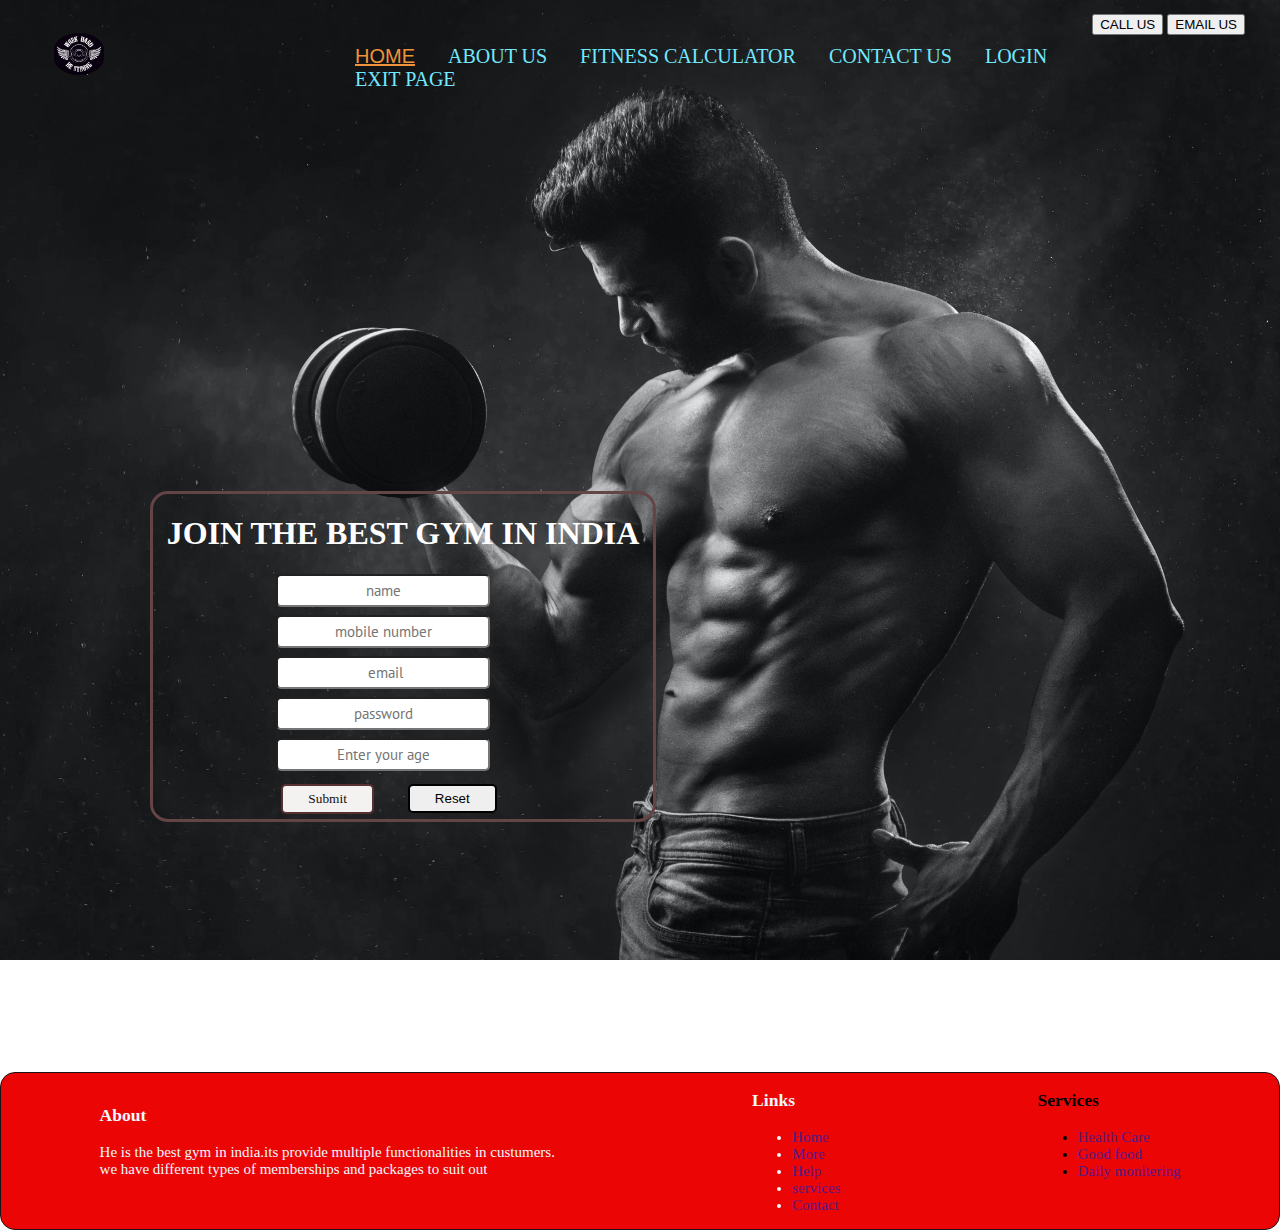
<file: Webfiles/index.html>
<!DOCTYPE html>
<html lang="en">
    <head>
        <meta charset="UTF-8">
        <meta http-equiv="X-UA-Compatible" content="IE=edge">
        <meta name="viewport" content="width=device-width, initial-scale=1.0">
        <title>akash fitness</title>
        <link rel="preconnect" href="https://fonts.googleapis.com">
        <link rel="preconnect" href="https://fonts.googleapis.com">
        <link rel="preconnect" href="https://fonts.gstatic.com" crossorigin>
        <link rel="preconnect" href="https://fonts.googleapis.com">
        <link rel="preconnect" href="https://fonts.gstatic.com" crossorigin>
        <link
            href="https://fonts.googleapis.com/css2?family=PT+Sans:ital,wght@0,700;1,700&family=Roboto+Slab:wght@100&display=swap"
            rel="stylesheet">

        <link rel="stylesheet" href="page1.css">

        <style>
        /* body{

            
            font-family: 'PT Sans', sans-serif;

            color: rgb(9, 4, 4);
            padding: 0px;
            margin:0px;
            background: url(akg.jpg);
            height: 100%;
            background-repeat: no-repeat;
            background-size: 100%;
        }
        .left{
            line-height: 1;
            font-size: 60px;
            
            display: inline-block;
            position:absolute;
            left:50px;
            top:13px;
        }
        .left img{
            width: 100px;
            
           
           border-radius: 40px;
           padding: 10px 2px;
           margin: 10px 2px;

            

        }
    
        .center{
            display: block;
            width: 40%;
            margin:20px auto;
            border-radius: 8px;
            border:2px solid rgb(237, 237, 237);



        }
        .right{
            display:inline-block;
            
            position: absolute;
            right:35px;
            top:13px;


        }
        .navbar{
            display: inline-block;
        }
        .navbar li{
            display: inline-block;
            font-size: 16px;
        }
        .navbar li a{
            text-decoration: none;
            padding:15px 14px;
            font-family: 'Times New Roman', Times, serif;
            color:rgb(222, 222, 222);
            
        }
        .navbar li a:hover{
            color:rgb(162, 48, 82);
            font-family: 'Franklin Gothic Medium', 'Arial Narrow', Arial, sans-serif;
            text-decoration: underline;
            font-size: 20px;
        }
        .navbar li a.active{
            color:rgb(229, 175, 122);
            font-family: 'Franklin Gothic Medium', 'Arial Narrow', Arial, sans-serif;
            text-decoration: underline;
        }
         */
        .container {
        text-align: center;
        border: 2px solid #644444;
        color: white;
        width: 500px;
        /* margin:100px 300px; */
        margin-top: 400px ;
        margin-bottom:auto ;
        margin-right:100px;
        margin-left:150px;
        padding-top: auto;
        padding-left:auto;
        padding-bottom: auto;
        padding-right: auto;
        border-radius: 18px;
        border-width: 3px;
    
    }

    .input1:hover{
        background-color: rgb(180, 231, 231);
    }


.Hdr{
    display:flex;
    flex-wrap: wrap;
}


    .form_group input{
        font-family: 'PT Sans', sans-serif;
        text-align: center;
        display:block;
        margin: 8px 123px;
        padding:5px 5px;
        border-radius: 5px;
        width:200px;
        font-size:15px;
    }
    .container h1{
        text-align: center;
        font-family: 'Gill Sans';
    }
    
   

    .button{

        display: inline-block;
        margin: 5px 5px;
    }

/* remove number arrows from input type="number" */
input::-webkit-outer-spin-button,
input::-webkit-inner-spin-button
{

    -webkit-appearance: none;
    margin: 0;
}
    

   input[type="submit"]:hover{
    background-color: black;
    color: white;
    font-family: Cambria, Cochin, Georgia, Times, 'Times New Roman', serif;
}
    .btn1{
        
        font-family: 'pt', serif;
        color: rgb(21, 12, 12);
   /* font-size: large; */
   margin: 0px;
   margin-right:20px;
   margin-left: -28px;
   background-color: rgb(244, 241, 241);
   padding: 5px 25px;
   border: 2px solid rgb(87, 49, 49);
   /* border-radius: 10px; */
   border-radius: 5px;


}

.btn2{
    margin-top: 0px ;
    margin-bottom:0px ;
    margin-right:0px;
    margin-left:0px;
    padding: 5px 25px;
    border: 2px solid black;
    border-radius: 5px;
    
}

input[type="reset"]:hover{
    background-color: rgb(252, 36, 36);
    color: white;
    /* font-size: 15px; */
    font-family: system-ui, -apple-system, BlinkMacSystemFont, 'Segoe UI', Roboto, Oxygen, Ubuntu, Cantarell, 'Open Sans', 'Helvetica Neue', sans-serif;


}

.btn2:hover{
    cursor: pointer;
    font-size: 10px;
}

.header-section{
    padding-bottom: 250px;
}

footer{

    background-color: #ec0505;
    color: aliceblue;
    font-family: 'Lucida Sans', 'Lucida Sans Regular';

    height: auto;
    border: 1px solid rgb(22, 20, 20);
    border-radius: 15px;
}

.foter{
    
    flex-wrap: wrap;
    font-size: 15px;
    width: auto;
    height: auto;
    display: flex;
    justify-content: space-around;

    text-decoration: none;

}
 .About{
    padding-top: 15px;
 }
a{
    justify-content:flex-end;
 text-decoration: none;
}



 a:hover{

color:rgb(255, 252, 71);
text-decoration: underline;



}


.services{
  
    text-decoration: none;
    color: black;

}


    </style>
    </head>
    <body>
        <div class="Hdr">
        <section class="header-section">
        <header>

            <div class="left">
                <!-- left box for logo -->
                <img src="logo3.jpg" alt="no found">
                <!-- <div style="font-size: 14px; color: rgb(20, 208, 255);">
                    fitness</div> -->

            </div>
            <div class="center">
                <!-- center box for navigation  -->
                <ul class="navbar">
                    <li><a href="index.html" class="active">HOME</a></li>
                    <li><a href="about.html" class="actve">ABOUT US</a></li>
                    <li><a href="fitness.html" class="actie">FITNESS CALCULATOR</a></li>
                    <li><a href="contact.html" class="activ">CONTACT US</a></li>
                    <li><a href="login.html" class="ac">LOGIN </a></li>
                    <li><a href="exit.html" class="av">EXIT PAGE</a></li>
                </ul>

            </div>
            <div class="right">
                <!-- right box for buttons -->
                <button class="btn">CALL US </button>
                <button class="btn">EMAIL US</button>

            </div>
        </header>
        <div class="container">
            <h1>JOIN THE BEST GYM IN INDIA</h1>
            <form action="rs.php" method="POST">
                <div class="form_group">
                    <input  class="input1" type="text" name="name"  placeholder="name">
                </div>
                <div class="form_group">
                    <input class="input1" type="tel" name="no" placeholder="mobile number">
                </div>
                <div class="form_group">
                    <input class="input1" type="email" name="email" placeholder=" email">
                </div>
                <div class="form_group">
                    <input class="input1" type="password" name="password" placeholder="password">
                </div>
                <div class="form_group">
                    <input class="input1" type="text" name="age" placeholder="Enter your age">
                </div>
                <div class="button">
                  <input type="submit" class="btn1">
                    <!-- <button class="btn1">Submit</button> -->
                </div>
                <div class="button">
                    <input type="reset" class="btn2" >
                    
                </div>
            </form>
        </div>
    </div>
    </section>
        <section>
            <footer>
                <div class="foter">
                
                <div class="About">
                <h3>About</h3>
                
                    <p> He  is the best gym in india.its provide multiple functionalities in custumers.<br>
                        we have different types of memberships and packages to suit out 
                    </p>

                </div>

                <div class="Links">
                    <h3>Links</h3>
                    <ul>
                        <li>
                            <ion-icon name="arrow-forward-outline"></ion-icon> 
                            <a href="">Home</a>
                        </li>
                        <li>
                            <span><ion-icon name="arrow-forward-outline"></ion-icon></span>
                            <a href="">More</a>
                        </li>
                        <li>
                            <span><ion-icon name="arrow-forward-outline"></ion-icon></span>
                            <a href="">Help</a>
                        </li>
                        <li>
                            <span><ion-icon name="arrow-forward-outline"></ion-icon></span>
                            <a href="">services</a>
                        </li>
                        <li>
                            <span><ion-icon name="arrow-forward-outline"></ion-icon></span>
                            <a href="">Contact</a>
                        </li>
                    </ul>
            
            
                </div>

                <div class="services">
                    <h3>Services</h3>
                    <ul>
                        <li>
                            <span><ion-icon name="arrow-forward-outline"></ion-icon></span>
                            <a href="">Health Care</a>
                        </li>
                        <li>
                            <span><ion-icon name="arrow-forward-outline"></ion-icon></span>
                            <a href="">Good food</a>
                        </li>
                        <li>
                            <span><ion-icon name="arrow-forward-outline"></ion-icon></span>
                            <a href="">Daily monitering</a>
                        </li>
                    </ul>
                </div>
            
            </div>
            
            

            </footer>

        </section>
        
    </body>
</html>
</file>
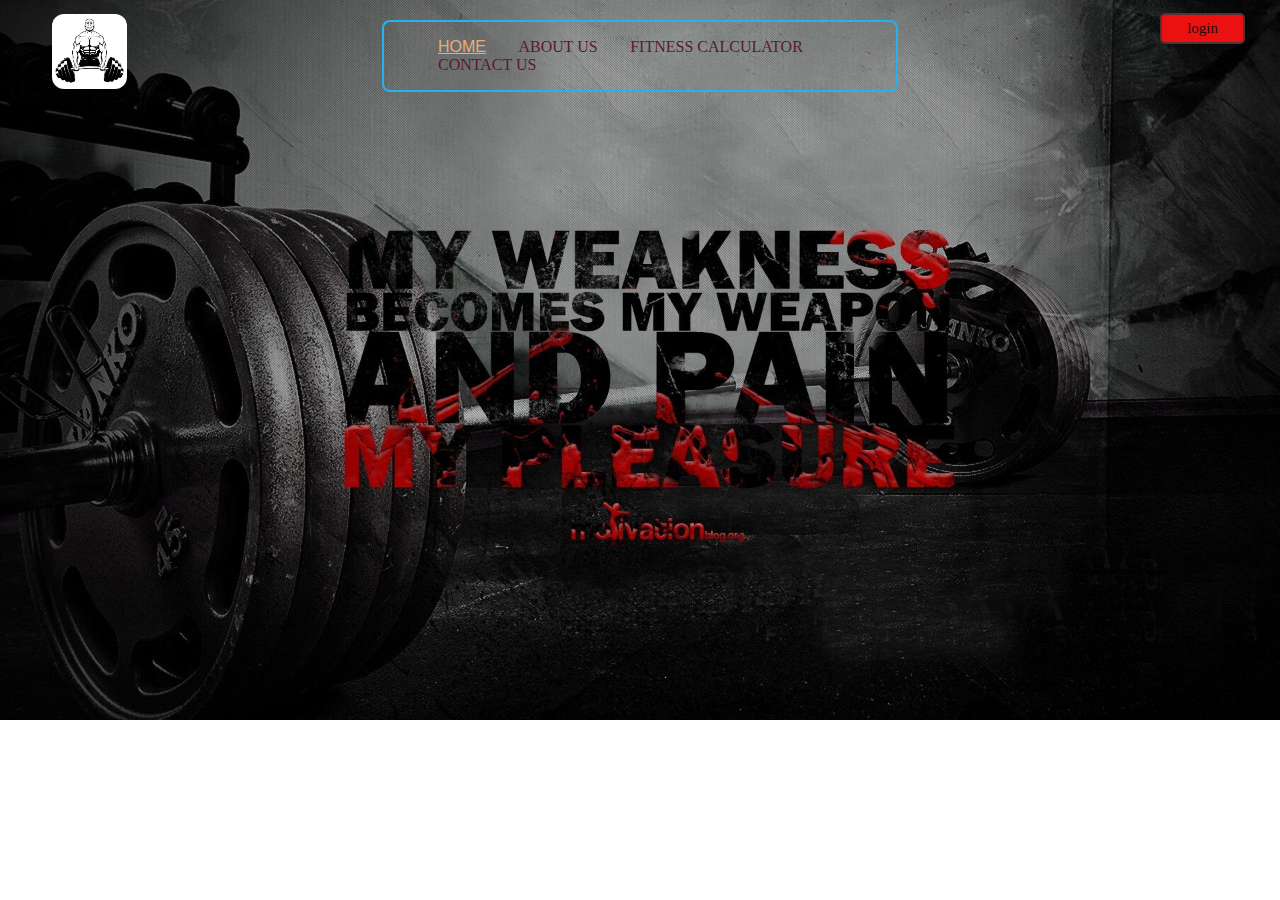
<file: Webfiles/about.html>
<!DOCTYPE html>
<html lang="en">
    <head>
        <meta charset="UTF-8">
        <meta name="viewport" content="width=device-width, initial-scale=1.0">
        <title>ABOUT</title>
        <link rel="stylesheet" href="page2.css">
        <style>
        .login {
            right:35px;
            top:13px;
            position: absolute;
        }

        .btn{
            font-family: 'pt', serif;
        color: rgb(21, 12, 12);
   /* font-size: large; */
   margin: 0px;
   margin-right: 0px;
   margin-left: 0px;
   background-color: rgb(236, 17, 17);
   padding: 5px 25px;
   border: 2px solid rgb(87, 49, 49);
   /* border-radius: 10px; */
   border-radius: 5px;
   font-size: 15px;
        }
        
    </style>
    </head>
    <body>
        <header class="header">
            <div class="left">
                <!-- left box for logo -->
                <img src="newlogo.jpg" alt="no found">
                <!-- <div style="font-size: 14px; color: rgb(20, 208, 255);">
                fitness</div> -->

            </div>
            <div class="center">
                <!-- center box for navigation  -->
                <ul class="navbar">
                    <li><a href="home.html" class="active">HOME</a></li>
                    <li><a href="about.html" class="actve">ABOUT US</a></li>
                    <li><a href="fitness.html" class="actie">FITNESS CALCULATOR</a></li>
                    <li><a href="contact.html" class="activ">CONTACT US</a></li>
                </ul>

            </div>
            <div class="login">
                <!-- <div class="right"> -->
                <!-- right box for buttons  -->
                <button class="btn">login</button>

            </div>
        </header>
    </body>
</html>
</file>
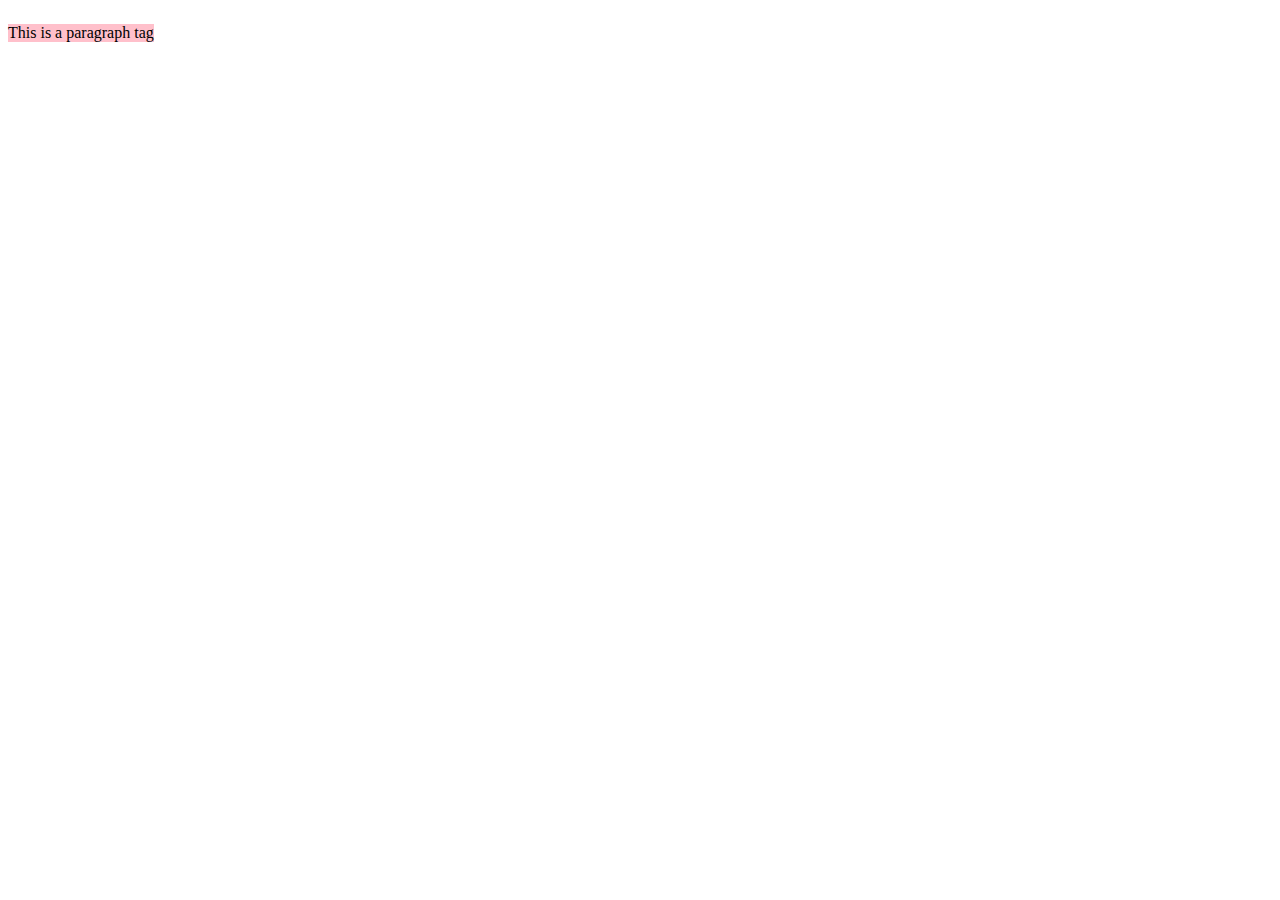
<file: Webfiles/adjecent sibling selector.html>
<!DOCTYPE html>
<html lang="en">
<head>
    <meta charset="UTF-8">
    <meta http-equiv="X-UA-Compatible" content="IE=edge">
    <meta name="viewport" content="width=device-width, initial-scale=1.0">
    <title>Document</title>
    <style>
        div>p{
            background-color: pink;
            display: inline-block;
        }
    </style>

</head>
<body>
    <div>
        <p>This is a paragraph tag</p>
    </div>
</body>
</html>

<!-- <!DOCTYPE html>
<html lang="en">
<head>
    <meta charset="UTF-8">
    <meta http-equiv="X-UA-Compatible" content="IE=edge">
    <meta name="viewport" content="width=device-width, initial-scale=1.0">
    <title>Descendent Selector</title>
    <style>
        #div1 li{
            background-color: red;
        }
    </style>
</head>
<body>
    <div id="div1">
        <ul>
            <li>akash</li>
            <li>rohan</li>
            <li>sohan</li>
            <li>amit</li>
        </ul>
    </div>
    
</body>
</html> -->
<!-- <html>
    <head>
        <style>
p+span
{
background : red;
}
</style>
    </head>
    <body>
        <div id=”Div1”>
            <p>This is a paragraph tag</p>
            <span>This span is tags</span>
        </div>
    </body>
</html> -->
</file>
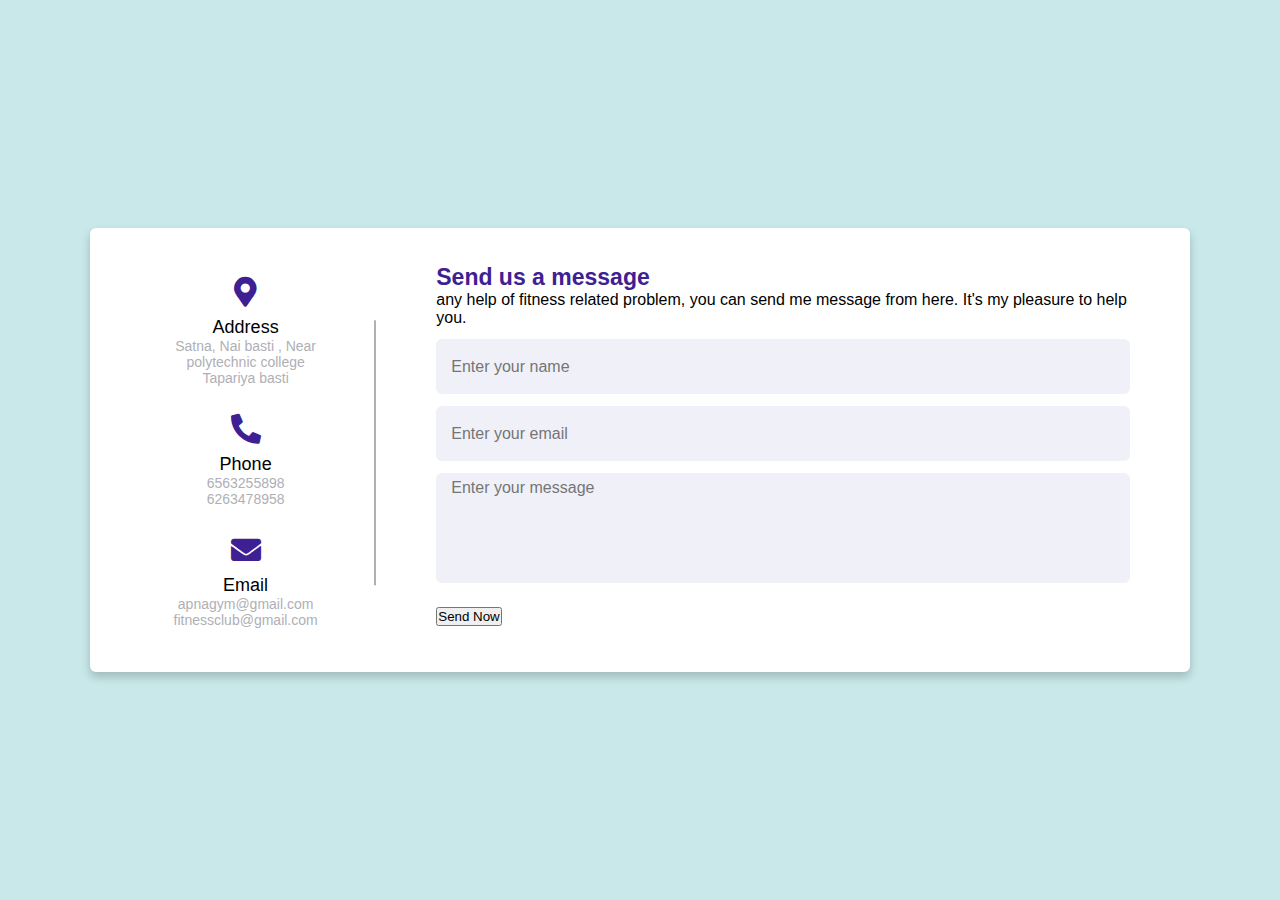
<file: Webfiles/contact.html>
<!DOCTYPE html>
<!-- Website - www.codingnepalweb.com -->
<html lang="en" dir="ltr">
  <head>
    <meta charset="UTF-8" />
    <title>Responsive Contact Us Form | CodingLab</title>
    <link rel="stylesheet" href="syle.css" />
    <!-- Fontawesome CDN Link -->
    <link rel="stylesheet" href="https://cdnjs.cloudflare.com/ajax/libs/font-awesome/5.15.2/css/all.min.css" />
    <meta name="viewport" content="width=device-width, initial-scale=1.0" />
  </head>
  <body>


    
    <div class="container">
      <div class="content">
        <div class="left-side">
          <div class="address details">
            <i class="fas fa-map-marker-alt"></i>
            <div class="topic">Address</div>
            <div class="text-one">Satna, Nai basti , Near polytechnic college </div>
            <div class="text-two">Tapariya basti </div>
          </div>
          <div class="phone details">
            <i class="fas fa-phone-alt"></i>
            <div class="topic">Phone</div>
            <div class="text-one">6563255898</div>
            <div class="text-two">6263478958</div>
          </div>
          <div class="email details">
            <i class="fas fa-envelope"></i>
            <div class="topic">Email</div>
            <div class="text-one">apnagym@gmail.com</div>
            <div class="text-two">fitnessclub@gmail.com</div>
          </div>
        </div>
        <div class="right-side">
          <div class="topic-text">Send us a message</div>
          <p>any help of fitness related problem, you can send me message from here. It's my pleasure to help you.</p>
          <form action="rl.php" method="post">
            <div class="input-box">
              <input type="text" name="name" placeholder="Enter your name" />
            </div>
            <div class="input-box">
              <input type="text" name="email" placeholder="Enter your email" />
            </div>
            <div class="input-box message-box">
              <textarea name="text" placeholder="Enter your message"></textarea>
            </div>
            <div class="button">
              <input type="submit" value="Send Now" />
            </div>
          </form>
        </div>
      </div>
    </div>
  </body>
</html>
</file>
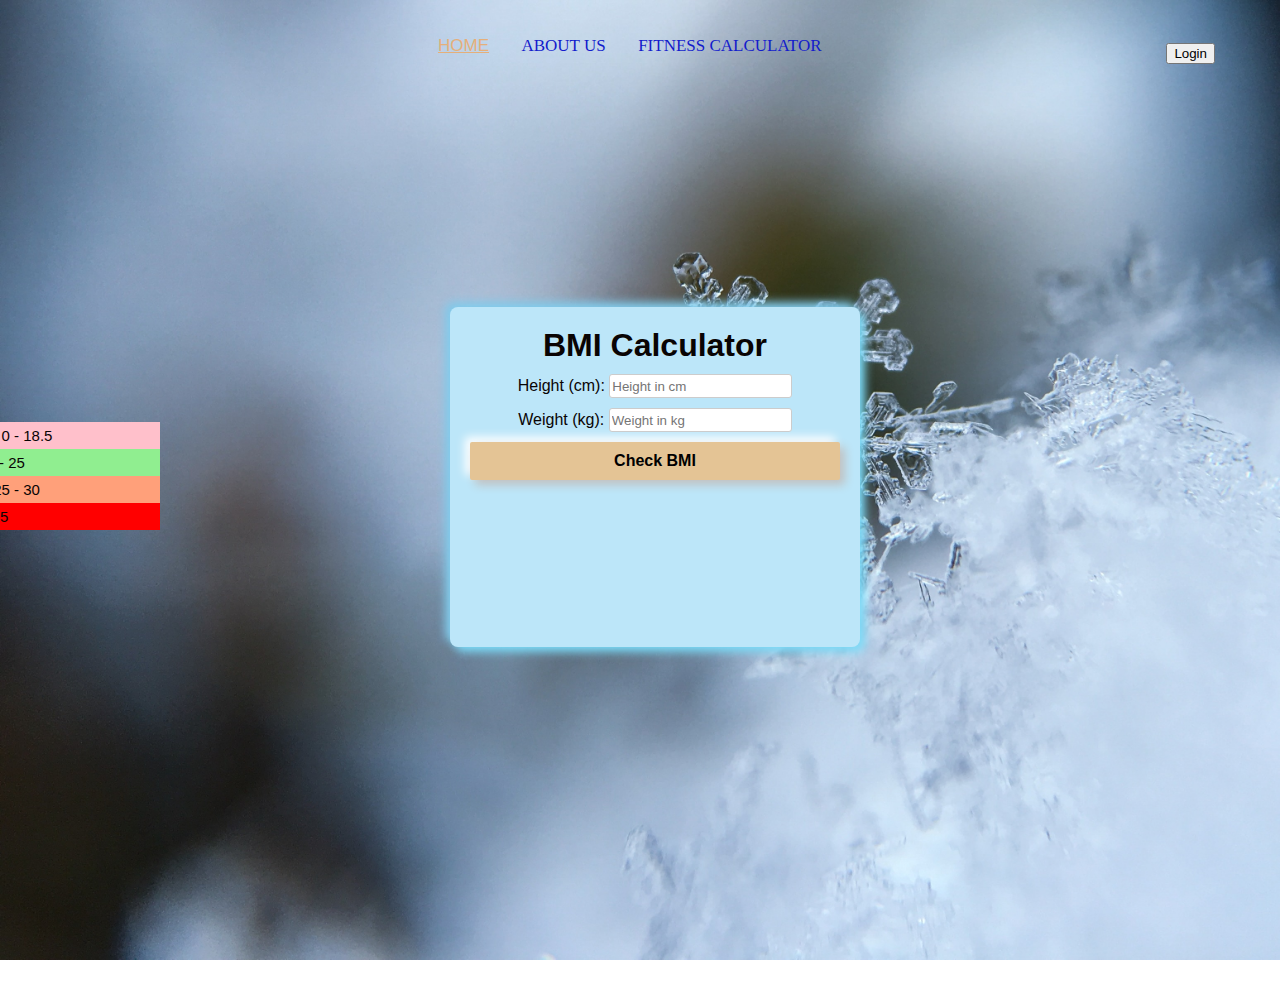
<file: Webfiles/fitness.html>
<!DOCTYPE html>
<html lang="en">

<head>
  <meta charset="UTF-8">
  <meta http-equiv="X-UA-Compatible" content="IE=edge">
  <meta name="viewport" content="width=device-width, initial-scale=1.0">
  <title>BMI Calculator In JavaScript</title>

  <!-- <link rel="stylesheet" href="page1.css"> -->
  <style>
body{

            
            font-family: 'PT Sans', sans-serif;

            color: rgb(9, 4, 4);
            padding: 0px;
            margin:0px;
            background: url(cal.jpg.jpg);
            height: 100%;
            background-repeat: no-repeat;
            background-size: 100%;
        }
        .left{
            line-height: 1;
            font-size: 60px;
            
            display: inline-block;
            position:absolute;
            left:50px;
            top:13px;
        }
        .left img{
            width: 100px;
            
           
           border-radius: 40px;
           padding: 10px 2px;
           margin: 10px 2px;

            

        }
    
        .center{
            display: block;
            width: 40%;
            margin:20px auto;
            /* border-radius: 8px;
            border:2px solid rgb(237, 237, 237); */



        }
        .right{
            display:block;
            
            padding: 30px;
            position: absolute;
            right:35px;
            top:13px;
            font-family: 'Gill Sans', 'Gill Sans MT', Calibri, 'Trebuchet MS', sans-serif;
            


        }
        .navbar{
            display: inline-block;
        }
        .navbar li{
            display: inline-block;
            font-size: 17px;
        }
        .navbar li a{
            text-decoration: none;
            padding:15px 14px;
            font-family: 'Times New Roman', Times, serif;
            color:#131ccc;
            
        }
        .navbar li a:hover{
            color:rgb(162, 48, 82);
            font-family: 'Franklin Gothic Medium', 'Arial Narrow', Arial, sans-serif;
            text-decoration: underline;
            font-size: 20px;
        }
        .navbar li a.active{
            color:rgb(229, 175, 122);
            font-family: 'Franklin Gothic Medium', 'Arial Narrow', Arial, sans-serif;
            text-decoration: underline;
        }
        

    body {
      margin: 0;
      box-sizing: content-box;
      font-family: sans-serif;
    }

    .container {
      position: relative;
      display: flex;
      padding-right: 420px;
      padding: px;
      justify-content: center;
      align-items: center;
      height: 100vh;

      /* background-color: #e0e0e0; */
    }

    .bmi-calculator {
      border-radius: 8px;
      background-color: #bce6f9;
    text-align: center;
    margin-bottom: 130px;
    margin-left: 450px;
      padding: 20px;
      width: 400px;
      height: 300px;
      box-shadow: 5px 5px 10px #7bdaf7,
        -5px -5px 10px #82caeb;
    }

    h1 {
      margin: 0 0 10px 0;
      text-align: center;
    }

    .input {
      margin: 10px 0;
    }

    .input input {
      border: 1px solid #ccc;
      border-radius: 3px;
      height: 20px;
    }

    .input input:focus {
      outline: none;
    }

    .calculate {
      display: block;
      margin: 0 auto;
      padding: 10px;
      border: none;
      border-radius: 2px;
      background-color: #e4c495;
      width: 100%;
      font-size: 16px;
      font-weight: bold;
      box-shadow: 5px 5px 10px #c1c1c1,
        -5px -5px 10px #ffffff;
    }

    .bmi-status {
      position: absolute;
      top: 10px;
      right: 800px;
    margin: 320px;
    width: 20%;
    height: 60%;
    }

    .bmi-status div {
      margin: 0;
      padding: 5px;
      font-size: 15px;
      font-weight: normal;
    }

    .Underweight {
      background-color: #ffc0cb;
    }

    .Normal {
      background-color: #90ee90;
    }

    .Overweight {
      background-color: #ffa07a;
    }

    .Obese {
      background-color: #ff0000;
    }

    .Underweight,
    .Normal,
    .Overweight,
    .Obese {
      font-weight: bold;
      margin-top: 20px;
      padding: 20px;
    }
  </style>
</head>

<body>

  <div class="left">
            <!-- left box for logo -->
            <!-- <img src="logo3.jpg" alt="no found"> -->
            <!-- <div style="font-size: 14px; color: rgb(20, 208, 255);">
                fitness</div> -->

        </div>
        <div class="center">
            <!-- center box for navigation  -->
            <ul class="navbar">
                <li><a href="index.html" class="active">HOME</a></li>
                <li><a href="about.html" class="actve">ABOUT US</a></li>
                <li><a href="fitness.html" class="actie">FITNESS CALCULATOR</a></li>
                <!-- <li><a href="contact.html" class="activ">CONTACT US</a></li>
                <li><a href="login.html" class="ac">LOGIN </a></li>
                <li><a href="exit.html" class="av">EXIT PAGE</a></li> -->
            </ul>

        </div>
        <div class="right">
            <!-- right box for buttons -->
            <!-- <button class="btn">CALL US </button>
            <button class="btn">EMAIL US</button> -->
            <button class="btn1">Login</button>

      </div>
    
  <div class="container">
    <div class="bmi-calculator">
      <h1>BMI Calculator</h1>
      <div class="input">
        <label for="height">Height (cm):</label>
        <input type="text" id="height" placeholder="Height in cm">
      </div>
      <div class="input">
        <label for="weight">Weight (kg):</label>
        <input type="text" id="weight" placeholder="Weight in kg">
      </div>
      <button type="submit" class="calculate">Check BMI</button>
      <div class="result"></div>
    </div>
    <div class="bmi-status">
      <div class="Underweight">Underweight: 0 - 18.5</div>
      <div class="Normal">Normal: 18.5 - 25</div>
      <div class="Overweight">Overweight: 25 - 30</div>
      <div class="Obese">Obese: 30 - 35</div>
    </div>
  </div>

</div>

  <script>
    // select the calculate button
    var calculate = document.querySelector('.calculate');

    // attach event listener to the button
    calculate.addEventListener('click', findBMI);

    // function to find the BMI
    function findBMI() {
      var height = +document.querySelector('#height').value;
      var weight = +document.querySelector('#weight').value;
      // check height & weight are a valid number
      if (height <= 0 || weight <= 0 || isNaN(height) || isNaN(weight)) {
        alert('Please fill all fields with valid numbers');
        return;
      }
      // convert height to meters
      height = height / 100;
      var bmi = weight / (height * height);
      showResult(bmi);
    }

    // function to show the result
    function showResult(bmi) {
      var result = document.querySelector('.result');
      var bmiStatus;
      if (bmi < 18.5) {
        bmiStatus = 'Underweight';
      } else if (bmi < 25) {
        bmiStatus = 'Normal';
      } else if (bmi < 30) {
        bmiStatus = 'Overweight';
      } else {
        bmiStatus = 'Obese';
      }
      result.innerHTML = `<div class=${bmiStatus}>Your BMI is ${bmi.toFixed(2)} and you are ${bmiStatus}.</div>`;
    }
  </script>
</body>

</html>
</file>
<file: Webfiles/page1.css>
body{

    /* font-family: 'Roboto Slab', serif; */
    font-family: 'PT Sans', sans-serif;

    color: rgb(9, 4, 4);
    padding-top: 0;
    
    
    margin:0px;
    background: url(akg.jpg);
    height: 100%;
    background-repeat: no-repeat;
     background-size: 100%; 
     width: 100%;

}
.left{
    line-height: 1;
    font-size: 60px;
    /* border:2px solid red; */
    display: inline-block;
    position:absolute;
    left:50px;
    top:13px;
}
.left img{
    width: 50px;
    /* filter: invert(100%); */
   /* filter:contrast(100%); */
   border-radius: 40px;
   padding: 10px 2px;
   margin: 10px 2px;

    

}


.center {
    margin-left: 0px;
    margin-right: 200px;
    width: 70%;
    margin: 45px 300px;
    border-radius: 8px;
    /* border: 2px solid rgb(237, 237, 237); */
}



.right{
    
    /* border:2px solid rgb(104, 10, 55); */
    
    right:35px;
    top:13px;
    position: absolute;
}
.navbar{
    
    display: flex;
    justify-self: center;
    
    flex-wrap: wrap;
}
.navbar li{
    display: inline-block;
    font-size: 14px;

}
.navbar li a{
    text-decoration: none;
    margin-right: 3px;
    font-size: 20px;
    padding:5px 15px;
    font-family: 'Times New Roman', Times, serif;
    color:rgb(114, 233, 254);
    
}
.navbar li a:hover{
    color:rgb(217, 250, 241);
    font-family: 'Franklin Gothic Medium', 'Arial Narrow', Arial, sans-serif;
    text-decoration: underline;
    font-size: 20px;
}
.navbar li a.active{
    color:rgb(238, 147, 57);
    font-family: 'Franklin Gothic Medium', 'Arial Narrow', Arial, sans-serif;
    text-decoration: underline; 
}
</file>
<file: Webfiles/page2.css>
body{

    /* font-family: 'Roboto Slab', serif; */
    font-family: 'PT Sans', sans-serif;

    color: rgb(9, 4, 4);
    padding: 0px;
    margin:0px;
    background: url(about-img.jpg);
    height: 100%;
    background-repeat: no-repeat;
    background-size: 100%;
}
.left{
    line-height: 1;
    font-size: 60px;
    /* border:2px solid red; */
    display: inline-block;
    position:absolute;
    left:50px;
    top:13px;
}
.left img{
    width: 75px;
    /* filter: invert(100%);  */
    filter:contrast(100%); 
   border-radius: 12px;
   padding: 2px -2px;
   margin: 1px 2px;

    

}

.center{
    display: block;
    width: 40%;
    margin:20px auto;
    border-radius: 8px;
    border:2px solid rgb(39, 178, 237);



}
.right{
    display:inline-block;
    /* border:2px solid rgb(104, 10, 55); */
    position: absolute;
    right:35px;
    top:13px;


}
.navbar{
    display: inline-block;
}
.navbar li{
    display: inline-block;
    font-size: 16px;
}
.navbar li a{
    text-decoration: none;
    padding:15px 14px;
    font-family: 'Times New Roman', Times, serif;
    color:rgb(90, 26, 48);
    
}
.navbar li a:hover{
    color:rgb(162, 48, 82);
    font-family: 'Franklin Gothic Medium', 'Arial Narrow', Arial, sans-serif;
    text-decoration: underline;
    font-size: 20px;
}
.navbar li a.active{
    color:rgb(229, 175, 122);
    font-family: 'Franklin Gothic Medium', 'Arial Narrow', Arial, sans-serif;
    text-decoration: underline;
}
</file>
<file: Webfiles/syle.css>
/* Google Font CDN Link */
/* @import url("https://fonts.googleapis.com/css2?family=Poppins:wght@200;300;400;500;600;700&display=swap"); */
* {
  margin: 0;
  padding: 0;
  box-sizing: border-box;
  font-family: "Poppins", sans-serif;
}
body {
  min-height: 100vh;
  width: 100%;
  background: #c8e8e9;
  display: flex;
  align-items: center;
  justify-content: center;
}
.container {
  max-width: 1100px;
  width: 100%;
  background: #fff;
  border-radius: 6px;
  padding: 20px 60px 30px 40px;
  box-shadow: 0 5px 10px rgba(0, 0, 0, 0.2);
}
.container .content {
  display: flex;
  align-items: center;
  justify-content: space-between;
}
.container .content .left-side {
  width: 25%;
  height: 100%;
  display: flex;
  flex-direction: column;
  align-items: center;
  justify-content: center;
  margin-top: 15px;
  position: relative;
}
.content .left-side::before {
  content: "";
  position: absolute;
  height: 70%;
  width: 2px;
  right: -15px;
  top: 50%;
  transform: translateY(-50%);
  background: #afafb6;
}
.content .left-side .details {
  margin: 14px;
  text-align: center;
}
.content .left-side .details i {
  font-size: 30px;
  color: #3e2093;
  margin-bottom: 10px;
}
.content .left-side .details .topic {
  font-size: 18px;
  font-weight: 500;
}
.content .left-side .details .text-one,
.content .left-side .details .text-two {
  font-size: 14px;
  color: #afafb6;
}

.container .content .right-side {
  width: 75%;
  margin-left: 75px;
}
.content .right-side .topic-text {
  font-size: 23px;
  font-weight: 600;
  color: #3e2093;
}
.right-side .input-box {
  height: 55px;
  width: 100%;
  margin: 12px 0;
}
.right-side .input-box input,
.right-side .input-box textarea {
  height: 100%;
  width: 100%;
  border: none;
  outline: none;
  font-size: 16px;
  background: #f0f1f8;
  border-radius: 6px;
  padding: 0 15px;
  resize: none;
}
.right-side .message-box {
  min-height: 110px;
}
.right-side .input-box textarea {
  padding-top: 6px;
}
.right-side .button {
  display: inline-block;
  margin-top: 12px;
}
.right-side .button input[type="button"] {
  color: #fff;
  font-size: 18px;
  outline: none;
  border: none;
  padding: 8px 16px;
  border-radius: 6px;
  background: #3e2093;
  cursor: pointer;
  transition: all 0.3s ease;
}
.button input[type="button"]:hover {
  background: #5029bc;
}

@media (max-width: 950px) {
  .container {
    width: 90%;
    padding: 30px 40px 40px 35px;
  }
  .container .content .right-side {
    width: 75%;
    margin-left: 55px;
  }
}
@media (max-width: 820px) {
  .container {
    margin: 40px 0;
    height: 100%;
  }
  .container .content {
    flex-direction: column-reverse;
  }
  .container .content .left-side {
    width: 100%;
    flex-direction: row;
    margin-top: 40px;
    justify-content: center;
    flex-wrap: wrap;
  }
  .container .content .left-side::before {
    display: none;
  }
  .container .content .right-side {
    width: 100%;
    margin-left: 0;
  }
}

/* /// */
</file>
